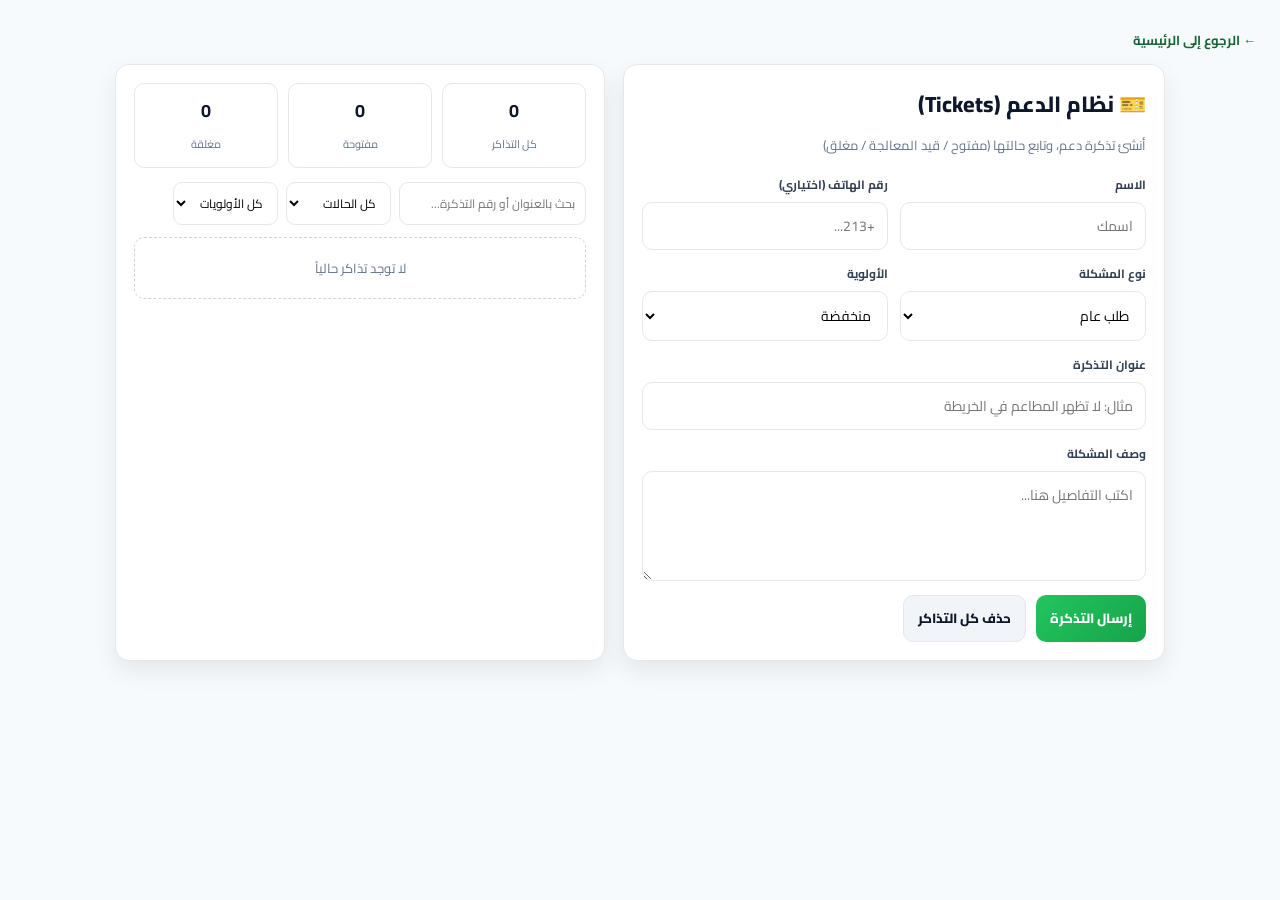
<file: support/index.html>
<!DOCTYPE html>
<html lang="ar" dir="rtl">
<head>
  <meta charset="UTF-8" />
  <meta name="viewport" content="width=device-width, initial-scale=1.0" />
  <title>الدعم الفني | J3AN Tickets</title>
  <link href="https://fonts.googleapis.com/css2?family=Cairo:wght@400;600;700;800&display=swap" rel="stylesheet" />
  <style>
    :root{
      --bg:#f7fafc;
      --card:#ffffff;
      --line:#e5e7eb;
      --text:#0f172a;
      --muted:#64748b;
      --green:#16a34a;
      --green2:#22c55e;
      --danger:#dc2626;
      --warning:#d97706;
      --info:#2563eb;
      --radius:14px;
      --shadow:0 10px 24px rgba(2,6,23,.08);
    }

    *{box-sizing:border-box;margin:0;padding:0}
    body{
      font-family:'Cairo',sans-serif;
      background:var(--bg);
      color:var(--text);
      min-height:100vh;
      padding:24px;
    }

    .container{
      max-width:1050px;
      margin:0 auto;
      display:grid;
      gap:18px;
      grid-template-columns: 1.05fr .95fr;
    }

    .card{
      background:var(--card);
      border:1px solid var(--line);
      border-radius:var(--radius);
      box-shadow:var(--shadow);
    }

    .form-card{padding:18px}
    .list-card{padding:18px}

    .title{
      font-size:22px;
      font-weight:800;
      margin-bottom:8px;
    }
    .sub{
      font-size:13px;
      color:var(--muted);
      margin-bottom:16px;
    }

    .grid{
      display:grid;
      gap:12px;
      grid-template-columns:1fr 1fr;
    }

    .field{display:flex;flex-direction:column;gap:6px}
    .field label{font-size:12px;color:#334155;font-weight:700}
    .field input,.field select,.field textarea{
      border:1px solid var(--line);
      background:#fff;
      border-radius:10px;
      padding:10px 12px;
      font-family:'Cairo',sans-serif;
      font-size:14px;
      outline:none;
      transition:.2s;
    }
    .field input:focus,.field select:focus,.field textarea:focus{
      border-color:#86efac;
      box-shadow:0 0 0 3px rgba(34,197,94,.15);
    }
    .field textarea{min-height:110px;resize:vertical}

    .full{grid-column:1/-1}

    .btns{
      display:flex;gap:10px;flex-wrap:wrap;margin-top:14px;
    }
    button{
      border:none;cursor:pointer;border-radius:10px;
      padding:10px 14px;font-family:'Cairo',sans-serif;font-weight:800;
    }
    .btn-primary{
      color:#fff;
      background:linear-gradient(135deg,var(--green2),var(--green));
    }
    .btn-ghost{
      color:#0f172a;background:#f1f5f9;border:1px solid var(--line);
    }

    .stats{
      display:grid;
      grid-template-columns:repeat(3,1fr);
      gap:10px;
      margin-bottom:14px;
    }
    .stat{
      border:1px solid var(--line);
      border-radius:10px;
      padding:10px;
      text-align:center;
      background:#fff;
    }
    .stat b{display:block;font-size:18px}
    .stat span{font-size:11px;color:var(--muted)}

    .toolbar{
      display:flex;gap:8px;flex-wrap:wrap;margin-bottom:12px;
    }
    .toolbar input,.toolbar select{
      border:1px solid var(--line);
      border-radius:9px;
      padding:8px 10px;
      font-family:'Cairo',sans-serif;
      font-size:12px;
      background:#fff;
    }

    .tickets{
      display:flex;flex-direction:column;gap:10px;
      max-height:62vh;
      overflow:auto;
      padding-right:2px;
    }
    .ticket{
      border:1px solid var(--line);
      border-radius:12px;
      padding:10px;
      background:#fff;
    }
    .ticket-head{
      display:flex;justify-content:space-between;align-items:flex-start;gap:8px;
      margin-bottom:6px;
    }
    .ticket-id{
      font-size:11px;color:var(--muted);font-weight:700;
    }
    .ticket-title{
      font-size:15px;font-weight:800;color:#111827;line-height:1.3;
    }
    .meta{
      display:flex;gap:6px;flex-wrap:wrap;margin:6px 0 8px;
    }
    .chip{
      font-size:10px;font-weight:800;
      border-radius:999px;padding:2px 8px;border:1px solid transparent;
    }
    .st-open{background:rgba(37,99,235,.1);color:var(--info);border-color:rgba(37,99,235,.25)}
    .st-progress{background:rgba(217,119,6,.1);color:var(--warning);border-color:rgba(217,119,6,.25)}
    .st-closed{background:rgba(220,38,38,.1);color:var(--danger);border-color:rgba(220,38,38,.25)}

    .pr-low{background:rgba(34,197,94,.1);color:#15803d;border-color:rgba(34,197,94,.25)}
    .pr-medium{background:rgba(245,158,11,.12);color:#b45309;border-color:rgba(245,158,11,.3)}
    .pr-high{background:rgba(220,38,38,.1);color:#b91c1c;border-color:rgba(220,38,38,.25)}

    .ticket p{
      font-size:12px;color:#475569;line-height:1.7;
      margin-bottom:8px;
      white-space:pre-wrap;
    }

    .ticket-actions{
      display:flex;gap:8px;flex-wrap:wrap;
    }
    .ticket-actions button{
      padding:6px 10px;font-size:11px;font-weight:700;
      border-radius:8px;
    }
    .act-progress{background:#fff7ed;color:#9a3412;border:1px solid #fed7aa}
    .act-close{background:#fef2f2;color:#991b1b;border:1px solid #fecaca}
    .act-open{background:#eff6ff;color:#1d4ed8;border:1px solid #bfdbfe}
    .act-del{background:#f8fafc;color:#334155;border:1px solid #e2e8f0}

    .empty{
      border:1px dashed #cbd5e1;
      border-radius:10px;
      padding:18px;
      text-align:center;
      color:#64748b;
      font-size:13px;
      background:#fff;
    }

    .top-link{
      display:inline-flex;
      margin-bottom:12px;
      font-size:13px;
      text-decoration:none;
      color:#166534;
      font-weight:700;
    }

    .toast{
      position:fixed;
      bottom:14px;left:50%;
      transform:translateX(-50%) translateY(8px);
      background:#111827;color:#fff;
      padding:9px 14px;
      border-radius:10px;
      font-size:12px;
      opacity:0;pointer-events:none;
      transition:.25s;
      z-index:9999;
    }
    .toast.show{
      opacity:1;
      transform:translateX(-50%) translateY(0);
    }

    @media (max-width: 980px){
      .container{grid-template-columns:1fr}
      .tickets{max-height:none}
    }

    @media (max-width: 640px){
      body{padding:12px}
      .grid{grid-template-columns:1fr}
      .stats{grid-template-columns:1fr 1fr}
    }
  </style>
</head>
<body>

  <a class="top-link" href="/">← الرجوع إلى الرئيسية</a>

  <div class="container">
    <!-- Create Ticket -->
    <section class="card form-card">
      <h1 class="title">🎫 نظام الدعم (Tickets)</h1>
      <p class="sub">أنشئ تذكرة دعم، وتابع حالتها (مفتوح / قيد المعالجة / مغلق)</p>

      <form id="ticketForm">
        <div class="grid">
          <div class="field">
            <label>الاسم</label>
            <input type="text" id="name" placeholder="اسمك" required />
          </div>

          <div class="field">
            <label>رقم الهاتف (اختياري)</label>
            <input type="text" id="phone" placeholder="+213..." />
          </div>

          <div class="field">
            <label>نوع المشكلة</label>
            <select id="category" required>
              <option value="طلب عام">طلب عام</option>
              <option value="مشكلة تقنية">مشكلة تقنية</option>
              <option value="مشكلة في الخريطة">مشكلة في الخريطة</option>
              <option value="اقتراح">اقتراح</option>
              <option value="بلاغ">بلاغ</option>
            </select>
          </div>

          <div class="field">
            <label>الأولوية</label>
            <select id="priority" required>
              <option value="low">منخفضة</option>
              <option value="medium">متوسطة</option>
              <option value="high">مرتفعة</option>
            </select>
          </div>

          <div class="field full">
            <label>عنوان التذكرة</label>
            <input type="text" id="title" placeholder="مثال: لا تظهر المطاعم في الخريطة" required />
          </div>

          <div class="field full">
            <label>وصف المشكلة</label>
            <textarea id="message" placeholder="اكتب التفاصيل هنا..." required></textarea>
          </div>
        </div>

        <div class="btns">
          <button type="submit" class="btn-primary">إرسال التذكرة</button>
          <button type="button" class="btn-ghost" id="clearAllBtn">حذف كل التذاكر</button>
        </div>
      </form>
    </section>

    <!-- Tickets List -->
    <section class="card list-card">
      <div class="stats">
        <div class="stat"><b id="countAll">0</b><span>كل التذاكر</span></div>
        <div class="stat"><b id="countOpen">0</b><span>مفتوحة</span></div>
        <div class="stat"><b id="countClosed">0</b><span>مغلقة</span></div>
      </div>

      <div class="toolbar">
        <input id="search" placeholder="بحث بالعنوان أو رقم التذكرة..." />
        <select id="filterStatus">
          <option value="all">كل الحالات</option>
          <option value="open">مفتوح</option>
          <option value="progress">قيد المعالجة</option>
          <option value="closed">مغلق</option>
        </select>
        <select id="filterPriority">
          <option value="all">كل الأولويات</option>
          <option value="low">منخفضة</option>
          <option value="medium">متوسطة</option>
          <option value="high">مرتفعة</option>
        </select>
      </div>

      <div id="tickets" class="tickets"></div>
      <div id="empty" class="empty" style="display:none;">لا توجد تذاكر حالياً</div>
    </section>
  </div>

  <div class="toast" id="toast"></div>

  <script>
    const STORAGE_KEY = "j3an.support.tickets.v1";

    const ticketForm = document.getElementById("ticketForm");
    const ticketsEl = document.getElementById("tickets");
    const emptyEl = document.getElementById("empty");
    const clearAllBtn = document.getElementById("clearAllBtn");

    const searchEl = document.getElementById("search");
    const filterStatusEl = document.getElementById("filterStatus");
    const filterPriorityEl = document.getElementById("filterPriority");

    const countAll = document.getElementById("countAll");
    const countOpen = document.getElementById("countOpen");
    const countClosed = document.getElementById("countClosed");
    const toastEl = document.getElementById("toast");

    let tickets = loadTickets();

    function showToast(msg){
      toastEl.textContent = msg;
      toastEl.classList.add("show");
      clearTimeout(showToast._t);
      showToast._t = setTimeout(()=>toastEl.classList.remove("show"), 1800);
    }

    function loadTickets(){
      try{
        return JSON.parse(localStorage.getItem(STORAGE_KEY)) || [];
      }catch{
        return [];
      }
    }

    function saveTickets(){
      localStorage.setItem(STORAGE_KEY, JSON.stringify(tickets));
    }

    function generateId(){
      const n = Math.floor(1000 + Math.random()*9000);
      return "TCK-" + new Date().getFullYear() + "-" + n;
    }

    function statusLabel(status){
      if(status === "open") return "مفتوح";
      if(status === "progress") return "قيد المعالجة";
      return "مغلق";
    }

    function priorityLabel(p){
      if(p === "low") return "منخفضة";
      if(p === "medium") return "متوسطة";
      return "مرتفعة";
    }

    function createTicketCard(t){
      const div = document.createElement("div");
      div.className = "ticket";

      div.innerHTML = `
        <div class="ticket-head">
          <div>
            <div class="ticket-id">${t.id}</div>
            <div class="ticket-title">${escapeHtml(t.title)}</div>
          </div>
          <small style="color:#94a3b8;font-size:11px">${formatDate(t.createdAt)}</small>
        </div>

        <div class="meta">
          <span class="chip st-${t.status}">${statusLabel(t.status)}</span>
          <span class="chip pr-${t.priority}">أولوية: ${priorityLabel(t.priority)}</span>
          <span class="chip" style="border-color:#e2e8f0;color:#334155;background:#f8fafc">${escapeHtml(t.category)}</span>
        </div>

        <p>${escapeHtml(t.message)}</p>

        <div class="meta" style="margin-bottom:8px">
          <span class="chip" style="border-color:#e2e8f0;color:#334155;background:#fff">👤 ${escapeHtml(t.name)}</span>
          ${t.phone ? `<span class="chip" style="border-color:#e2e8f0;color:#334155;background:#fff">📞 ${escapeHtml(t.phone)}</span>` : ""}
        </div>

        <div class="ticket-actions">
          ${t.status !== "progress" ? `<button class="act-progress" data-act="progress" data-id="${t.id}">قيد المعالجة</button>` : ""}
          ${t.status !== "closed" ? `<button class="act-close" data-act="closed" data-id="${t.id}">إغلاق</button>` : ""}
          ${t.status !== "open" ? `<button class="act-open" data-act="open" data-id="${t.id}">إعادة فتح</button>` : ""}
          <button class="act-del" data-act="delete" data-id="${t.id}">حذف</button>
        </div>
      `;
      return div;
    }

    function formatDate(iso){
      const d = new Date(iso);
      return d.toLocaleString("ar-DZ", {
        year:"numeric", month:"2-digit", day:"2-digit",
        hour:"2-digit", minute:"2-digit"
      });
    }

    function escapeHtml(str){
      return String(str)
        .replaceAll("&", "&amp;")
        .replaceAll("<", "&lt;")
        .replaceAll(">", "&gt;")
        .replaceAll('"', "&quot;")
        .replaceAll("'", "&#039;");
    }

    function renderStats(){
      countAll.textContent = tickets.length;
      countOpen.textContent = tickets.filter(t=>t.status==="open" || t.status==="progress").length;
      countClosed.textContent = tickets.filter(t=>t.status==="closed").length;
    }

    function getFilteredTickets(){
      const q = searchEl.value.trim().toLowerCase();
      const st = filterStatusEl.value;
      const pr = filterPriorityEl.value;

      return tickets
        .filter(t => {
          const matchQ =
            t.title.toLowerCase().includes(q) ||
            t.id.toLowerCase().includes(q) ||
            t.message.toLowerCase().includes(q);

          const matchStatus = st === "all" ? true : t.status === st;
          const matchPriority = pr === "all" ? true : t.priority === pr;
          return matchQ && matchStatus && matchPriority;
        })
        .sort((a,b)=> new Date(b.createdAt) - new Date(a.createdAt));
    }

    function renderTickets(){
      renderStats();

      const list = getFilteredTickets();
      ticketsEl.innerHTML = "";

      if(!list.length){
        emptyEl.style.display = "block";
        return;
      }
      emptyEl.style.display = "none";

      list.forEach(t => ticketsEl.appendChild(createTicketCard(t)));
    }

    ticketForm.addEventListener("submit", (e)=>{
      e.preventDefault();

      const newTicket = {
        id: generateId(),
        name: document.getElementById("name").value.trim(),
        phone: document.getElementById("phone").value.trim(),
        category: document.getElementById("category").value,
        priority: document.getElementById("priority").value,
        title: document.getElementById("title").value.trim(),
        message: document.getElementById("message").value.trim(),
        status: "open",
        createdAt: new Date().toISOString()
      };

      if(!newTicket.name || !newTicket.title || !newTicket.message){
        showToast("يرجى تعبئة الحقول المطلوبة");
        return;
      }

      tickets.push(newTicket);
      saveTickets();
      renderTickets();
      ticketForm.reset();
      showToast("تم إنشاء التذكرة بنجاح ✅");
    });

    ticketsEl.addEventListener("click", (e)=>{
      const btn = e.target.closest("button[data-act]");
      if(!btn) return;

      const id = btn.getAttribute("data-id");
      const act = btn.getAttribute("data-act");
      const idx = tickets.findIndex(t=>t.id===id);
      if(idx === -1) return;

      if(act === "delete"){
        if(!confirm("هل أنت متأكد من حذف هذه التذكرة؟")) return;
        tickets.splice(idx,1);
        showToast("تم حذف التذكرة");
      }else{
        tickets[idx].status = act;
        showToast("تم تحديث حالة التذكرة");
      }

      saveTickets();
      renderTickets();
    });

    [searchEl, filterStatusEl, filterPriorityEl].forEach(el=>{
      el.addEventListener("input", renderTickets);
      el.addEventListener("change", renderTickets);
    });

    clearAllBtn.addEventListener("click", ()=>{
      if(!tickets.length){
        showToast("لا توجد تذاكر للحذف");
        return;
      }
      if(!confirm("سيتم حذف جميع التذاكر، هل تريد المتابعة؟")) return;
      tickets = [];
      saveTickets();
      renderTickets();
      showToast("تم حذف كل التذاكر");
    });

    renderTickets();
  </script>
</body>
</html>
</file>
